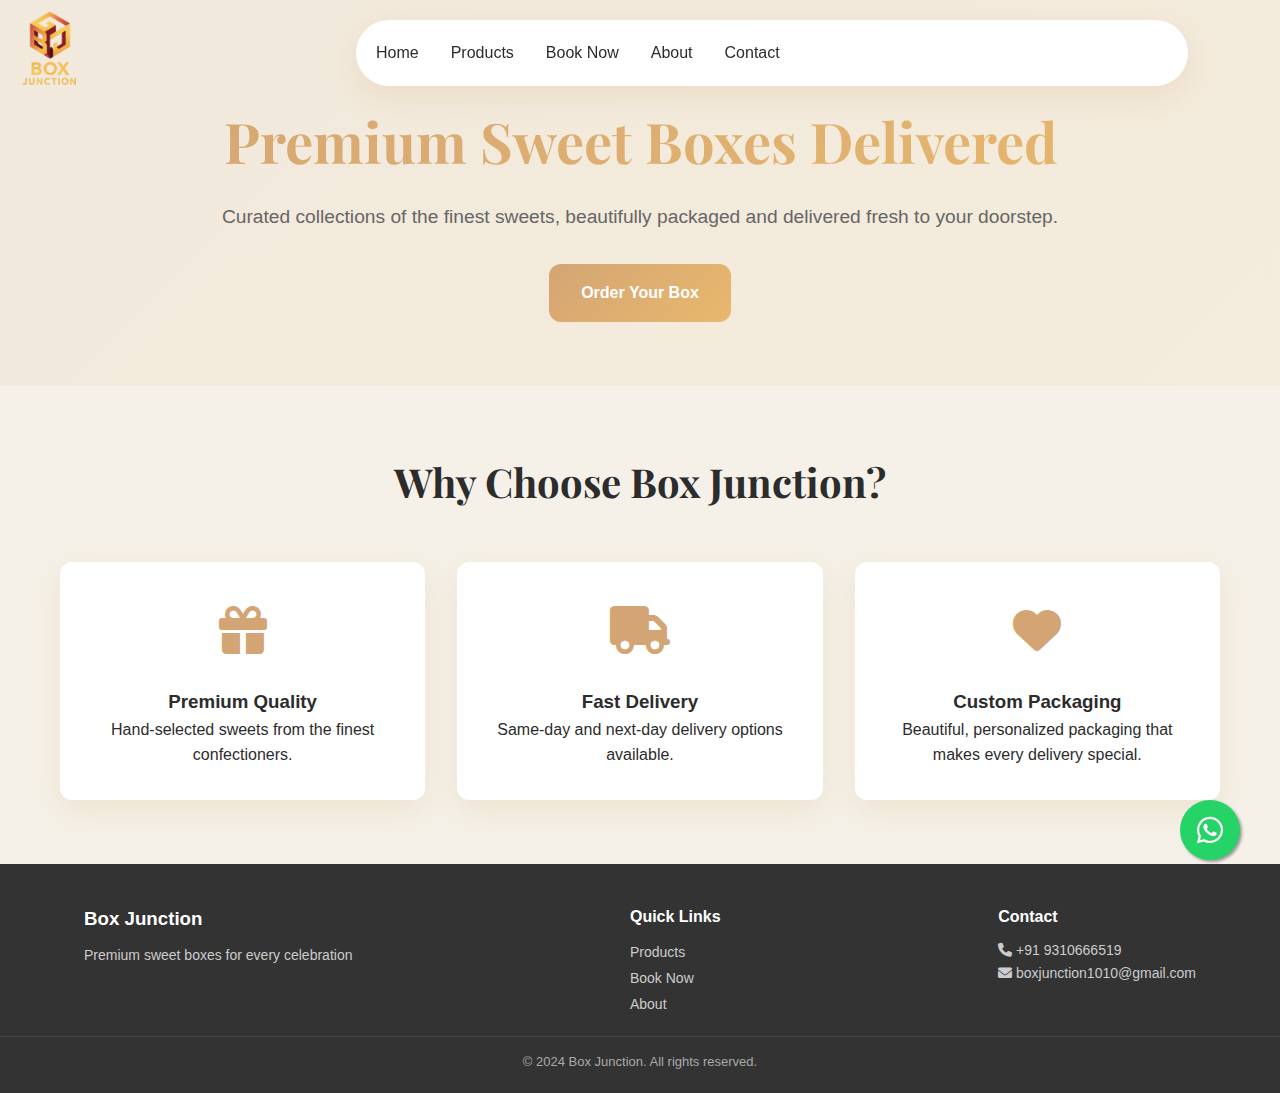
<file: index.html>
<!DOCTYPE html>
<html lang="en">
<head>
  <meta charset="UTF-8">
  <meta name="viewport" content="width=device-width, initial-scale=1.0">
  <title>Box Junction - Home</title>
  <link rel="stylesheet" href="style.css">
  <link href="https://cdnjs.cloudflare.com/ajax/libs/font-awesome/6.0.0/css/all.min.css" rel="stylesheet">
  <link href="https://fonts.googleapis.com/css2?family=Playfair+Display:wght@400;600;700&family=Inter:wght@300;400;500;600&display=swap" rel="stylesheet">
  
</head>
<body>
      <div class="logo">
        <img src="web img\boxlogo.png" alt="Box Junction Logo" >
      </div>
      
  <!-- Navbar -->
  <nav class="navbar">
    <div class="container nav-container">
      <ul class="nav-menu" id="navMenu">
        <li><a href="index.html" class="nav-link">Home</a></li>
        <li><a href="products.html" class="nav-link">Products</a></li>
        <li><a href="booking.html" class="nav-link">Book Now</a></li>
        <li><a href="about.html" class="nav-link">About</a></li>
        <li><a href="contact.html" class="nav-link">Contact</a></li>
      </ul>
      <!-- <button class="mobile-menu-toggle" id="mobileToggle"><i class="fas fa-bars"></i></button> -->

    </div>
  </nav>

  <!-- Hero -->
  <section class="hero">
    <div class="container">
      <h1>Premium Sweet Boxes Delivered</h1>
      <p>Curated collections of the finest sweets, beautifully packaged and delivered fresh to your doorstep.</p>
      <a href="booking.html" class="cta-button">Order Your Box</a>
    </div>
  </section>

  <!-- Services -->
  <section class="services">
    <div class="container">
      <h2 class="section-title">Why Choose Box Junction?</h2>
      <div class="services-grid">
        <div class="service-card">
          <div class="service-icon"><i class="fas fa-gift"></i></div>
          <h3>Premium Quality</h3>
          <p>Hand-selected sweets from the finest confectioners.</p>
        </div>
        <div class="service-card">
          <div class="service-icon"><i class="fas fa-truck"></i></div>
          <h3>Fast Delivery</h3>
          <p>Same-day and next-day delivery options available.</p>
        </div>
        <div class="service-card">
          <div class="service-icon"><i class="fas fa-heart"></i></div>
          <h3>Custom Packaging</h3>
          <p>Beautiful, personalized packaging that makes every delivery special.</p>
        </div>
      </div>
    </div>
  </section>

  <!-- Footer -->
  <footer class="footer">
    <div class="container footer-content">
      <div class="footer-section">
        <h3>Box Junction</h3>
        <p>Premium sweet boxes for every celebration</p>
      </div>
      <div class="footer-section">
        <h4>Quick Links</h4>
        <a href="products.html">Products</a><br>
        <a href="booking.html">Book Now</a><br>
        <a href="about.html">About</a>
      </div>
      <div class="footer-section">
        <h4>Contact</h4>
        <p><i class="fas fa-phone"></i> +91 9310666519</p>
        <p><i class="fas fa-envelope"></i> boxjunction1010@gmail.com</p>
      </div>
    </div>
    <div class="footer-bottom">© 2024 Box Junction. All rights reserved.</div>
  </footer>
  <!-- Floating WhatsApp Button -->
<a href="https://wa.me/919310666519" class="whatsapp-float" target="_blank">
  <i class="fab fa-whatsapp"></i>
</a>

</body>
</html>
</file>
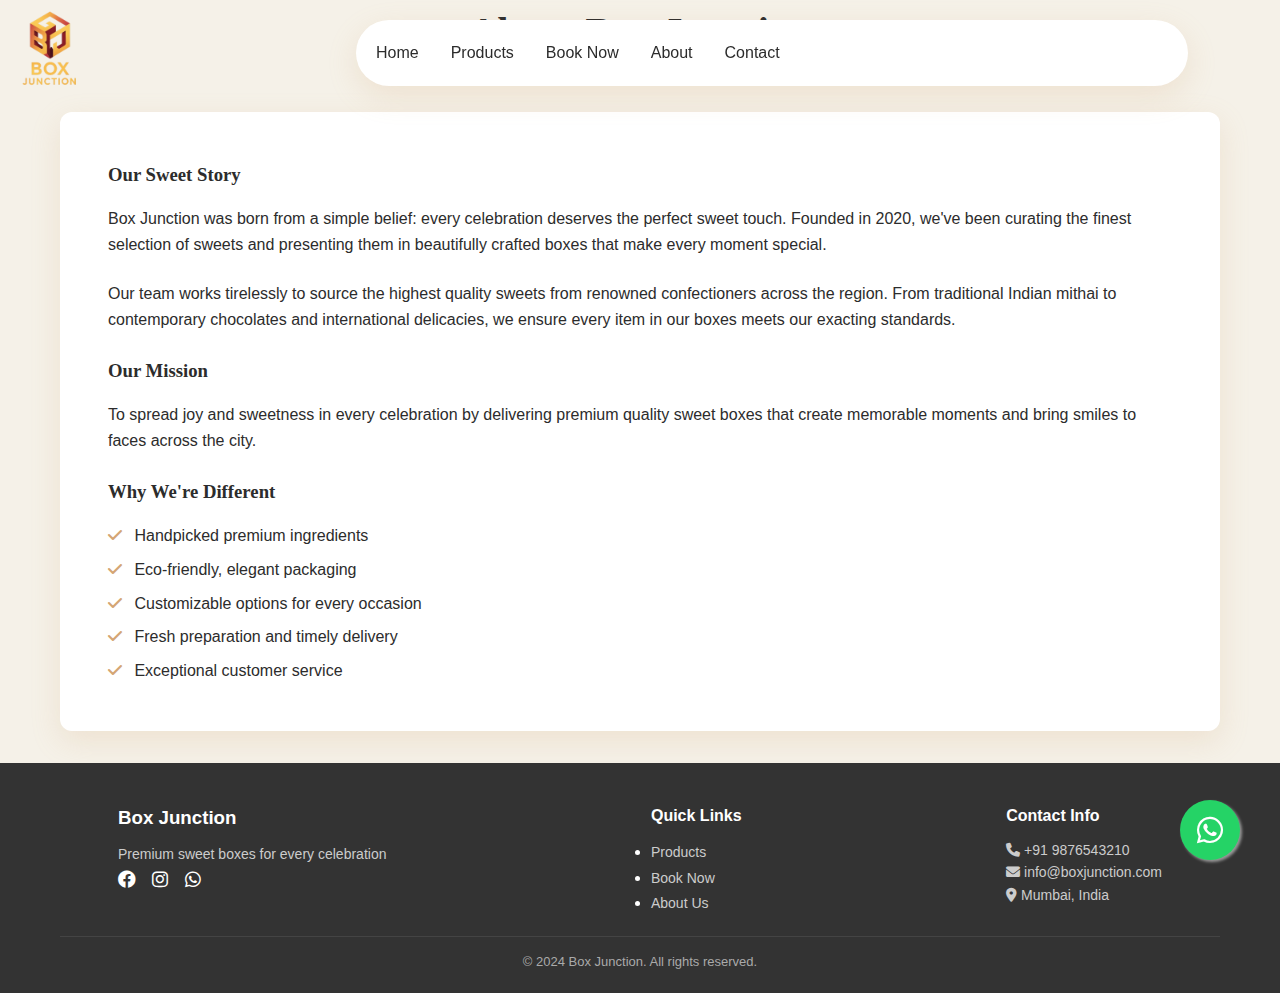
<file: about.html>
<!DOCTYPE html>
<html lang="en">
<head>
  <meta charset="UTF-8">
  <meta name="viewport" content="width=device-width, initial-scale=1.0">
  <title>Box Junction - About</title>
  <link rel="stylesheet" href="css.css">
  <link href="https://cdnjs.cloudflare.com/ajax/libs/font-awesome/6.0.0/css/all.min.css" rel="stylesheet">
</head>
<body>
  <!-- Navbar -->
    <div class="logo">
          <img src="web img\boxlogo.png" alt="Box Junction Logo" >
        </div>
  <nav class="navbar">
    <div class="container nav-container">
      <ul class="nav-menu">
        <li><a href="home.html" class="nav-link">Home</a></li>
        <li><a href="products.html" class="nav-link">Products</a></li>
        <li><a href="booking.html" class="nav-link">Book Now</a></li>
        <li><a href="about.html" class="nav-link">About</a></li>
        <li><a href="contact.html" class="nav-link">Contact</a></li>
      </ul>
    </div>
  </nav>

  <!-- About Page -->
    <div id="about" class="page">
        <div class="container">
            <h2 class="section-title">About Box Junction</h2>
            <div class="about-content">
                <h3 style="font-family: 'Playfair Display', serif; margin-bottom: 1rem;">Our Sweet Story</h3>
                <p style="margin-bottom: 1.5rem;">
                    Box Junction was born from a simple belief: every celebration deserves the perfect sweet touch. Founded in 2020, we've been curating the finest selection of sweets and presenting them in beautifully crafted boxes that make every moment special.
                </p>
                <p style="margin-bottom: 1.5rem;">
                    Our team works tirelessly to source the highest quality sweets from renowned confectioners across the region. From traditional Indian mithai to contemporary chocolates and international delicacies, we ensure every item in our boxes meets our exacting standards.
                </p>
                <h3 style="font-family: 'Playfair Display', serif; margin-bottom: 1rem;">Our Mission</h3>
                <p style="margin-bottom: 1.5rem;">
                    To spread joy and sweetness in every celebration by delivering premium quality sweet boxes that create memorable moments and bring smiles to faces across the city.
                </p>
                <h3 style="font-family: 'Playfair Display', serif; margin-bottom: 1rem;">Why We're Different</h3>
                <ul style="list-style: none; padding-left: 0;">
                    <li style="margin-bottom: 0.5rem;"><i class="fas fa-check" style="color: var(--primary-color); margin-right: 0.5rem;"></i> Handpicked premium ingredients</li>
                    <li style="margin-bottom: 0.5rem;"><i class="fas fa-check" style="color: var(--primary-color); margin-right: 0.5rem;"></i> Eco-friendly, elegant packaging</li>
                    <li style="margin-bottom: 0.5rem;"><i class="fas fa-check" style="color: var(--primary-color); margin-right: 0.5rem;"></i> Customizable options for every occasion</li>
                    <li style="margin-bottom: 0.5rem;"><i class="fas fa-check" style="color: var(--primary-color); margin-right: 0.5rem;"></i> Fresh preparation and timely delivery</li>
                    <li><i class="fas fa-check" style="color: var(--primary-color); margin-right: 0.5rem;"></i> Exceptional customer service</li>
                </ul>
            </div>
        </div>
    </div>

 <!-- Footer -->
  <footer class="footer">
    <div class="container">
      <div class="footer-content">
        <div class="footer-section">
          <h3>Box Junction</h3>
          <p>Premium sweet boxes for every celebration</p>
          <div class="social-links">
            <a href="#"><i class="fab fa-facebook"></i></a>
            <a href="#"><i class="fab fa-instagram"></i></a>
            <a href="#"><i class="fab fa-whatsapp"></i></a>
          </div>
        </div>
        <div class="footer-section">
          <h4>Quick Links</h4>
          <ul>
            <li><a href="products.html">Products</a></li>
            <li><a href="booking.html">Book Now</a></li>
            <li><a href="about.html">About Us</a></li>
          </ul>
        </div>
        <div class="footer-section">
          <h4>Contact Info</h4>
          <p><i class="fas fa-phone"></i> +91 9876543210</p>
          <p><i class="fas fa-envelope"></i> info@boxjunction.com</p>
          <p><i class="fas fa-map-marker-alt"></i> Mumbai, India</p>
        </div>
      </div>
      <div class="footer-bottom">
        <p>© 2024 Box Junction. All rights reserved.</p>
      </div>
    </div>
  </footer>
<!-- Floating WhatsApp Button -->
<a href="https://wa.me/919717382543" class="whatsapp-float" target="_blank">
  <i class="fab fa-whatsapp"></i>
</a>

</body>
</html>
</file>
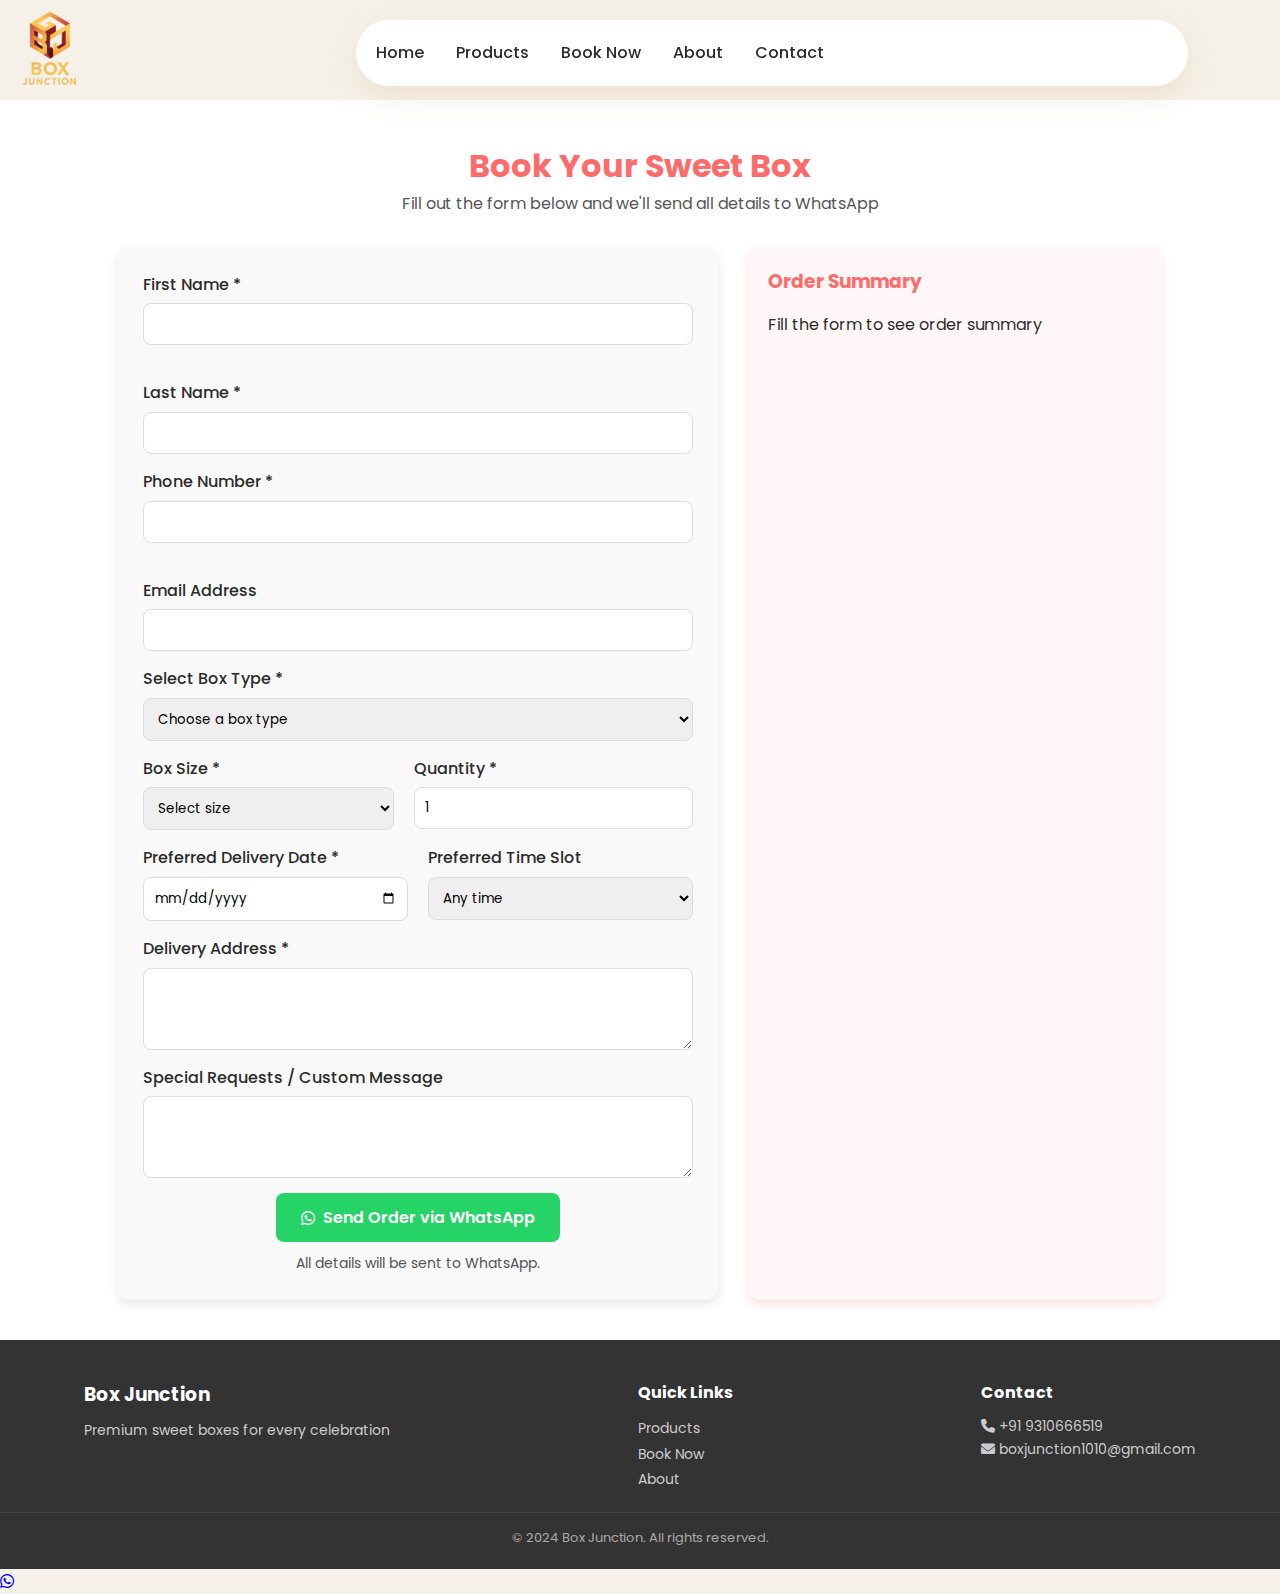
<file: booking.html>
<!DOCTYPE html>
<html lang="en">
<head>
  <meta charset="UTF-8">
  <meta name="viewport" content="width=device-width, initial-scale=1.0">
  <title>Box Junction - Sweet Boxes</title>
  <link href="https://cdnjs.cloudflare.com/ajax/libs/font-awesome/6.0.0/css/all.min.css" rel="stylesheet">
  <link href="https://fonts.googleapis.com/css2?family=Poppins:wght@300;400;500;600;700&display=swap" rel="stylesheet">

  <style>
    * {
            margin: 0;
            padding: 0;
            box-sizing: border-box;
            font-family: 'Poppins', sans-serif;
        }

        :root {
            --primary-color: #D4A574;
            --secondary-color: #F5F1E8;
            --accent-color: #E8B86D;
            --text-dark: #2C2C2C;
            --text-light: #666;
            --white: #FFFFFF;
            --gradient: linear-gradient(135deg, #D4A574 0%, #E8B86D 100%);
            --shadow: 0 10px 30px rgba(212, 165, 116, 0.2);
            --border-radius: 12px;
        }

body {
    background: #fdfdfd;
    color: var(--text-dark);
    font-family: 'Inter', sans-serif;
    line-height: 1.6;
    background-color: var(--secondary-color);
}

.container {
    max-width: 1200px;
    margin: 0 auto;
    padding: 0 20px;
}

    /* * { margin: 0; padding: 0; box-sizing: border-box; font-family: 'Poppins', sans-serif; }
    body { background: #fdfdfd; color: #333; } */

    /* Booking Section */
    .booking-section { padding: 40px 0; background: #fff;margin-top: 100px; }
    .booking-header { text-align: center; margin-bottom: 30px; }
    .booking-header h1 { font-size: 32px; color: #ff6b6b; }
    .booking-header p { color: #555; }

    .booking-container { display: flex; gap: 30px; flex-wrap: wrap; width: 90%; margin: auto; }
    /* .booking-form { flex: 2; background: #f9f9f9; padding: 25px; border-radius: 12px; box-shadow: 0 4px 12px rgba(0,0,0,0.1); } */
    .booking-form {
    background: #f9f9f9;
    padding: 25px;
    border-radius: 12px;
    box-shadow: 0 4px 12px rgba(0,0,0,0.1);
    max-width: 600px;
    margin: auto;
}

    .form-row { display: flex; gap: 20px; flex-wrap: wrap; }
    .form-group { flex: 1; display: flex; flex-direction: column; margin-bottom: 15px; }
    label { font-weight: 500; margin-bottom: 6px; }
    input, select, textarea {
      padding: 10px; border: 1px solid #ddd; border-radius: 8px;
      transition: 0.3s;
    }
    input:focus, select:focus, textarea:focus {
      border-color: #ff6b6b; outline: none; box-shadow: 0 0 6px rgba(255,107,107,0.4);
    }

    /* Submit */
    .form-submit { text-align: center; }
    .btn {
      background: #25d366; border: none; padding: 12px 25px; color: #fff;
      font-size: 16px; font-weight: 600; border-radius: 8px; cursor: pointer;
      transition: 0.3s; display: inline-flex; align-items: center; gap: 8px;
    }
    .btn:hover { background: #1da955; transform: translateY(-2px); }
    .form-note { font-size: 14px; margin-top: 10px; color: #555; }

    /* Order Summary */
    .order-summary {
      flex: 1; background: #fff7f7; padding: 20px;
      border-radius: 12px; box-shadow: 0 4px 10px rgba(255,107,107,0.2);
      min-width: 280px;
    }
    .order-summary h3 { margin-bottom: 15px; color: #ff6b6b; }

    /* Responsive */
    @media(max-width: 768px) {
      .booking-container { flex-direction: column; }
    }


    
/* Navbar */
.navbar {
    background: var(--white);
    box-shadow: var(--shadow);
    position: fixed;
    top: 0;
    width: 65%;
    z-index: 1000;
    transition: all 0.3s ease;
    margin: 20px 10px 10px 356px;
    border-radius: 50px;
}
.nav-container {
    display: flex;
    justify-content: space-between;
    align-items: center;
    padding: 20px;
    
}
/* Logo */
.logo {
    display: flex;
    align-items: center;
    gap: 0.5rem;
}

.logo img {
        top: 0;
    height: 100px;   /* Logo size */
    width: auto;
    object-fit: contain;
    margin-right:20px;
    padding-right: 40px;
     position: fixed;

}
.nav-menu {
    display: flex;
    list-style: none;
    gap: 2rem;
}
.nav-link {
    text-decoration: none;
    color: var(--text-dark);
    font-weight: 500;
    transition: color 0.3s ease;
    position: relative;
}
.nav-link:hover { color: var(--primary-color); }
.mobile-menu-toggle { display: none; }


/* Hero */
.hero {
    background: linear-gradient(135deg, rgba(212, 165, 116, 0.1), rgba(232, 184, 109, 0.1));
    padding: 6rem 0 4rem;
    text-align: center;
}
.hero h1 {
    font-family: 'Playfair Display', serif;
    font-size: 3.5rem;
    font-weight: 700;
    margin-bottom: 1rem;
    background: var(--gradient);
    background-clip: text;
    -webkit-background-clip: text;
    background-clip: text;
    -webkit-text-fill-color: transparent;
}
.hero p { font-size: 1.2rem; color: var(--text-light); margin-bottom: 2rem; }
.cta-button {
    display: inline-block;
    background: var(--gradient);
    color: var(--white);
    padding: 1rem 2rem;
    border-radius: var(--border-radius);
    font-weight: 600;
    border: none;
    cursor: pointer;
    font-size: 1rem;
    transition: transform 0.3s ease, box-shadow 0.3s ease;
}
.cta-button:hover { transform: translateY(-2px); box-shadow: var(--shadow); }



/* Footer */
    .footer { background: #333; color: #fff; padding: 40px 0 20px; }
    .footer-content { display: flex; justify-content: space-between; flex-wrap: wrap; width: 90%; margin: auto; gap: 20px; }
    .footer-section h3, .footer-section h4 { margin-bottom: 10px; }
    .footer-section p, .footer-section a { color: #ccc; font-size: 14px; text-decoration: none; }
    .footer-section a:hover { color: #fff; }
    .social-links a { color: #fff; margin-right: 12px; font-size: 18px; transition: 0.3s; }
    .social-links a:hover { color: #ff6b6b; }
    .footer-bottom { text-align: center; margin-top: 20px; border-top: 1px solid #444; padding-top: 15px; font-size: 13px; color: #aaa; }

    /* Responsive */
    @media(max-width: 768px) {
      .nav-menu { display: none; flex-direction: column; background: #ff6b6b; position: absolute; top: 60px; right: 20px; padding: 20px; border-radius: 8px; }
      .nav-menu.active { display: flex; }
      .hamburger { display: flex; }
      .booking-container { flex-direction: column; }
    }


  </style>
</head>
<body>
<!-- Navbar -->
 <div class="logo">
        <img src="web img\boxlogo.png" alt="Box Junction Logo" >
      </div>
      
  <nav class="navbar">
    <div class="container nav-container">
      
      <ul class="nav-menu">
        <li><a href="home.html" class="nav-link">Home</a></li>
        <li><a href="products.html" class="nav-link">Products</a></li>
        <li><a href="booking.html" class="nav-link">Book Now</a></li>
        <li><a href="about.html" class="nav-link">About</a></li>
        <li><a href="contact.html" class="nav-link">Contact</a></li>
      </ul>
    </div>
  </nav>

  <!-- Booking Page -->
  <div id="booking" class="page active">
    <section class="booking-section">
      <div class="container">
        <div class="booking-header">
          <h1>Book Your Sweet Box</h1>
          <p>Fill out the form below and we'll send all details to WhatsApp</p>
        </div>

        <div class="booking-container">
          <!-- Booking Form -->
          <form class="booking-form" id="bookingForm">
            <div class="form-row">
              <div class="form-group">
                <label for="firstName">First Name *</label>
                <input type="text" id="firstName" name="firstName" required>
              </div>
              <div class="form-group">
                <label for="lastName">Last Name *</label>
                <input type="text" id="lastName" name="lastName" required>
              </div>
            </div>

            <div class="form-row">
              <div class="form-group">
                <label for="phone">Phone Number *</label>
                <input type="tel" id="phone" name="phone" required>
              </div>
              <div class="form-group">
                <label for="email">Email Address</label>
                <input type="email" id="email" name="email">
              </div>
            </div>

            <div class="form-group">
              <label for="boxType">Select Box Type *</label>
              <select id="boxType" name="boxType" required>
                <option value="">Choose a box type</option>
                <option value="birthday">Birthday Special Box</option>
                <option value="wedding">Wedding Celebration Box</option>
                <option value="festival">Festival Delights Box</option>
                <option value="romance">Love & Romance Box</option>
                <option value="achievement">Achievement Box</option>
                <option value="babyshower">Baby Shower Box</option>
                <option value="custom">Custom Box</option>
              </select>
            </div>

            <div class="form-row">
              <div class="form-group">
                <label for="boxSize">Box Size *</label>
                <select id="boxSize" name="boxSize" required>
                  <option value="">Select size</option>
                  <option value="small">Small (₹549-₹699)</option>
                  <option value="medium">Medium (₹799-₹999)</option>
                  <option value="large">Large (₹1199-₹1599)</option>
                  <option value="premium">Premium (₹1799-₹2499)</option>
                </select>
              </div>
              <div class="form-group">
                <label for="quantity">Quantity *</label>
                <input type="number" id="quantity" name="quantity" min="1" value="1" required>
              </div>
            </div>

            <div class="form-row">
              <div class="form-group">
                <label for="deliveryDate">Preferred Delivery Date *</label>
                <input type="date" id="deliveryDate" name="deliveryDate" required>
              </div>
              <div class="form-group">
                <label for="deliveryTime">Preferred Time Slot</label>
                <select id="deliveryTime" name="deliveryTime">
                  <option value="">Any time</option>
                  <option value="morning">Morning (9 AM - 12 PM)</option>
                  <option value="afternoon">Afternoon (12 PM - 4 PM)</option>
                  <option value="evening">Evening (4 PM - 8 PM)</option>
                </select>
              </div>
            </div>

            <div class="form-group">
              <label for="address">Delivery Address *</label>
              <textarea id="address" name="address" rows="3" required></textarea>
            </div>

            <div class="form-group">
              <label for="specialRequests">Special Requests / Custom Message</label>
              <textarea id="specialRequests" name="specialRequests" rows="3"></textarea>
            </div>

            <div class="form-submit">
              <button type="submit" class="btn">
                <i class="fab fa-whatsapp"></i> Send Order via WhatsApp
              </button>
              <p class="form-note">All details will be sent to WhatsApp.</p>
            </div>
          </form>

          <!-- Order Summary -->
          <div class="order-summary">
            <h3>Order Summary</h3>
            <div id="summaryContent">
              <p>Fill the form to see order summary</p>
            </div>
          </div>
        </div>
      </div>
    </section>
  </div>
<!-- Footer -->
  <footer class="footer">
    <div class="container footer-content">
      <div class="footer-section">
        <h3>Box Junction</h3>
        <p>Premium sweet boxes for every celebration</p>
      </div>
      <div class="footer-section">
        <h4>Quick Links</h4>
        <a href="products.html">Products</a><br>
        <a href="booking.html">Book Now</a><br>
        <a href="about.html">About</a>
      </div>
      <div class="footer-section">
        <h4>Contact</h4>
        <p><i class="fas fa-phone"></i> +91 9310666519</p>
        <p><i class="fas fa-envelope"></i> boxjunction1010@gmail.com</p>
      </div>
    </div>
    <div class="footer-bottom">© 2024 Box Junction. All rights reserved.</div>
  </footer>
  <!-- Floating WhatsApp Button -->
<a href="https://wa.me/919310666519" class="whatsapp-float" target="_blank">
  <i class="fab fa-whatsapp"></i>
</a>

  <!-- Script -->
  <script>
    const form = document.getElementById("bookingForm");
    const summary = document.getElementById("summaryContent");

    // Price ranges for each size
    const sizePriceRanges = {
      small: [549, 699],
      medium: [799, 999],
      large: [1199, 1599],
      premium: [1799, 2499]
    };

    // Lock unit price
    let lockedUnitPrice = 0;

    function getRandomPrice(min, max) {
      return Math.floor(Math.random() * (max - min + 1)) + min;
    }

    // When box size changes, lock random price
    form.boxSize.addEventListener("change", () => {
      const selectedSize = form.boxSize.value;
      if (selectedSize && sizePriceRanges[selectedSize]) {
        lockedUnitPrice = getRandomPrice(sizePriceRanges[selectedSize][0], sizePriceRanges[selectedSize][1]);
      } else {
        lockedUnitPrice = 0;
      }
      updateSummary();
    });

    // Update summary on input
    form.addEventListener("input", () => {
      updateSummary();
    });

    function updateSummary() {
      const firstName = form.firstName.value;
      const lastName = form.lastName.value;
      const phone = form.phone.value;
      const boxType = form.boxType.value;
      const boxSize = form.boxSize.value;
      const quantity = parseInt(form.quantity.value) || 0;
      const deliveryDate = form.deliveryDate.value;
      const deliveryTime = form.deliveryTime.value;
      const address = form.address.value;

      let total = 0;
      if (lockedUnitPrice > 0 && quantity > 0) {
        total = lockedUnitPrice * quantity;
      }

      summary.innerHTML = `
        <p><strong>Name:</strong> ${firstName} ${lastName}</p>
        <p><strong>Phone:</strong> ${phone || "-"}</p>
        <p><strong>Box:</strong> ${boxType || "-"} (${boxSize || "-"})</p>
        <p><strong>Quantity:</strong> ${quantity || "-"}</p>
        <p><strong>Delivery Date:</strong> ${deliveryDate || "-"}</p>
        <p><strong>Time Slot:</strong> ${deliveryTime || "-"}</p>
        <p><strong>Address:</strong> ${address || "-"}</p>
        <hr>
        <p><strong>Unit Price:</strong> ₹${lockedUnitPrice || 0}</p>
        <p><strong>Total Price:</strong> ₹${total || 0}</p>
      `;
    }

    // WhatsApp Message Builder
    function formatWhatsAppMessage(orderDetails) {
      const boxTypeNames = {
        birthday: 'Birthday Special Box',
        wedding: 'Wedding Celebration Box',
        festival: 'Festival Delights Box',
        romance: 'Love & Romance Box',
        achievement: 'Achievement Box',
        babyshower: 'Baby Shower Box',
        custom: 'Custom Box'
      };

      const sizeNames = {
        small: 'Small (₹549-₹699)',
        medium: 'Medium (₹799-₹999)',
        large: 'Large (₹1199-₹1599)',
        premium: 'Premium (₹1799-₹2499)'
      };

      const timeSlots = {
        morning: 'Morning (9 AM - 12 PM)',
        afternoon: 'Afternoon (12 PM - 4 PM)',
        evening: 'Evening (4 PM - 8 PM)'
      };

      const quantity = parseInt(orderDetails.quantity) || 0;
      let total = 0;
      if (lockedUnitPrice > 0 && quantity > 0) {
        total = lockedUnitPrice * quantity;
      }

      return `
🍬 *NEW ORDER - BOX JUNCTION* 🍬

👤 *Customer Details:*
Name: ${orderDetails.firstName || ""} ${orderDetails.lastName || ""}
Phone: ${orderDetails.phone || ""}
${orderDetails.email ? `Email: ${orderDetails.email}` : ""}

📦 *Order Details:*
Box Type: ${boxTypeNames[orderDetails.boxType] || orderDetails.boxType || ""}
Size: ${sizeNames[orderDetails.boxSize] || orderDetails.boxSize || ""}
Quantity: ${orderDetails.quantity || ""}
Delivery Date: ${orderDetails.deliveryDate || ""}
Time Slot: ${timeSlots[orderDetails.deliveryTime] || orderDetails.deliveryTime || ""}
Address: ${orderDetails.address || ""}
${orderDetails.specialRequests ? `Special Requests: ${orderDetails.specialRequests}` : ""}

💰 *Unit Price:* ₹${lockedUnitPrice || 0}
💰 *Total Price:* ₹${total || 0}
      `.trim();
    }

    // Submit form → WhatsApp
    form.addEventListener("submit", (e) => {
      e.preventDefault();
      const formData = new FormData(form);
      const orderDetails = Object.fromEntries(formData.entries());

      const message = formatWhatsAppMessage(orderDetails);
      const WHATSAPP_NUMBER = "919717382543"; // Change to your number
      const whatsappURL = `https://wa.me/${WHATSAPP_NUMBER}?text=${encodeURIComponent(message)}`;

      window.open(whatsappURL, "_blank");
      form.reset();
      lockedUnitPrice = 0;
      summary.innerHTML = "<p>Fill the form to see order summary</p>";
    });
  </script>
</body>
</html>
</file>
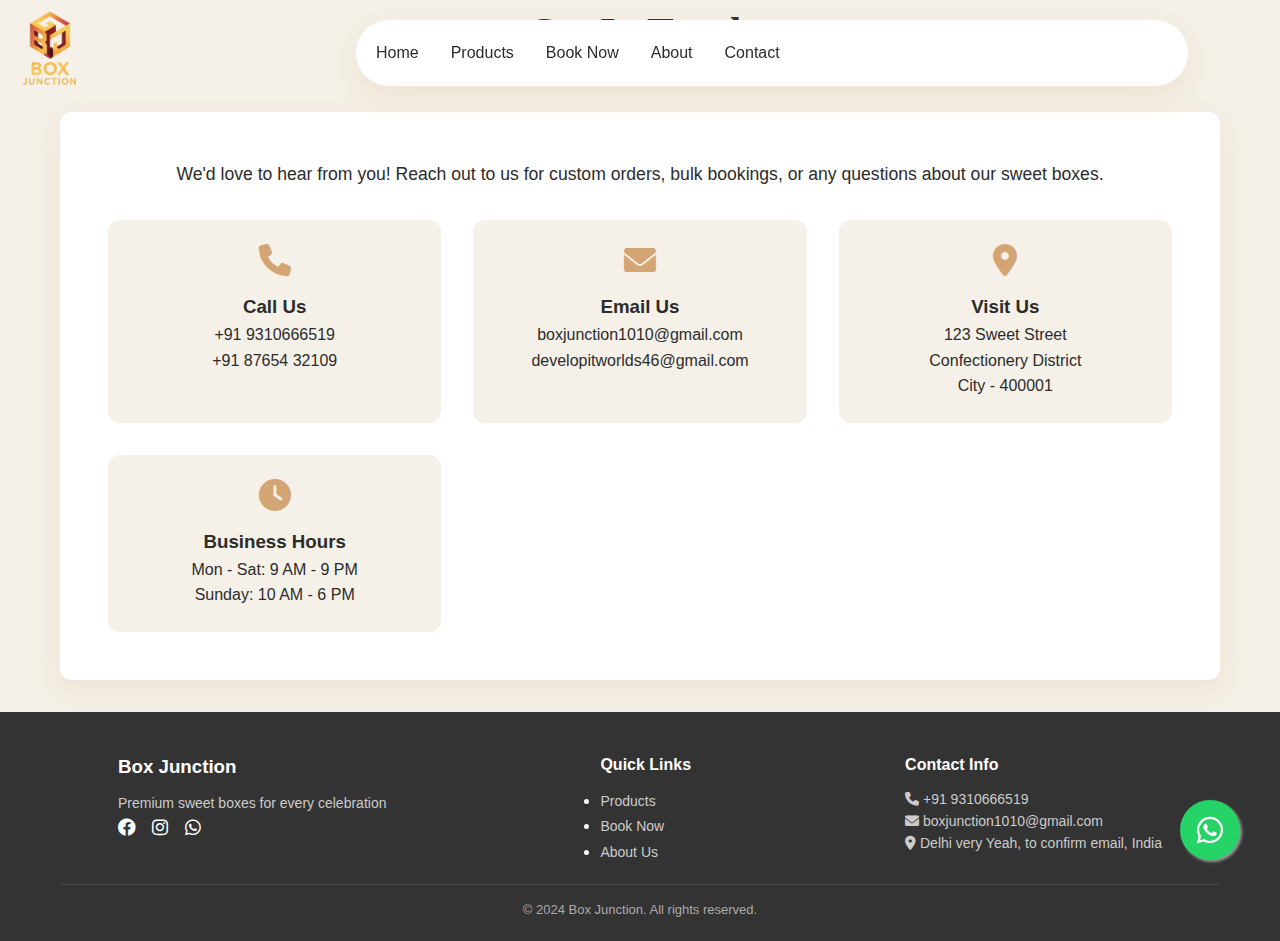
<file: contact.html>
<!DOCTYPE html>
<html lang="en">
<head>
  <meta charset="UTF-8">
  <meta name="viewport" content="width=device-width, initial-scale=1.0">
  <title>Box Junction - Contact</title>
  <link rel="stylesheet" href="css.css">
  <link href="https://cdnjs.cloudflare.com/ajax/libs/font-awesome/6.0.0/css/all.min.css" rel="stylesheet">
</head>
<body>
  <!-- Navbar -->
   <div class="logo">
        <img src="web img\boxlogo.png" alt="Box Junction Logo" >
      </div>
      
  <nav class="navbar">
    <div class="container nav-container">
     
      <ul class="nav-menu">
        <li><a href="home.html" class="nav-link">Home</a></li>
        <li><a href="products.html" class="nav-link">Products</a></li>
        <li><a href="booking.html" class="nav-link">Book Now</a></li>
        <li><a href="about.html" class="nav-link">About</a></li>
        <li><a href="contact.html" class="nav-link">Contact</a></li>
      </ul>
    </div>
  </nav>

      <!-- Contact Page -->
    <div id="contact" class="page">
        <div class="container">
            <h2 class="section-title">Get In Touch</h2>
            <div class="contact-content">
                <p style="text-align: center; font-size: 1.1rem; margin-bottom: 2rem;">
                    We'd love to hear from you! Reach out to us for custom orders, bulk bookings, or any questions about our sweet boxes.
                </p>
                <div class="contact-info">
                    <div class="contact-item">
                        <i class="fas fa-phone"></i>
                        <h3>Call Us</h3>
                        <p>+91 9310666519</p>
                        <p>+91 87654 32109</p>
                    </div>
                    <div class="contact-item">
                        <i class="fas fa-envelope"></i>
                        <h3>Email Us</h3>
                        <p>boxjunction1010@gmail.com</p>
                        <p>developitworlds46@gmail.com</p>
                    </div>
                    <div class="contact-item">
                        <i class="fas fa-map-marker-alt"></i>
                        <h3>Visit Us</h3>
                        <p>123 Sweet Street</p>
                        <p>Confectionery District</p>
                        <p>City - 400001</p>
                    </div>
                    <div class="contact-item">
                        <i class="fas fa-clock"></i>
                        <h3>Business Hours</h3>
                        <p>Mon - Sat: 9 AM - 9 PM</p>
                        <p>Sunday: 10 AM - 6 PM</p>
                    </div>
                </div>
            </div>
        </div>
    </div>

 <!-- Footer -->
  <footer class="footer">
    <div class="container">
      <div class="footer-content">
        <div class="footer-section">
          <h3>Box Junction</h3>
          <p>Premium sweet boxes for every celebration</p>
          <div class="social-links">
            <a href="#"><i class="fab fa-facebook"></i></a>
            <a href="#"><i class="fab fa-instagram"></i></a>
            <a href="#"><i class="fab fa-whatsapp"></i></a>
          </div>
        </div>
        <div class="footer-section">
          <h4>Quick Links</h4>
          <ul>
            <li><a href="products.html">Products</a></li>
            <li><a href="booking.html">Book Now</a></li>
            <li><a href="about.html">About Us</a></li>
          </ul>
        </div>
        <div class="footer-section">
          <h4>Contact Info</h4>
          <p><i class="fas fa-phone"></i> +91 9310666519</p>
          <p><i class="fas fa-envelope"></i> boxjunction1010@gmail.com</p>
          <p><i class="fas fa-map-marker-alt"></i> Delhi very Yeah, to confirm email, India</p>
        </div>
      </div>
      <div class="footer-bottom">
        <p>© 2024 Box Junction. All rights reserved.</p>
      </div>
    </div>
  </footer>
  <!-- Floating WhatsApp Button -->
<a href="https://wa.me/919310666519" class="whatsapp-float" target="_blank">
  <i class="fab fa-whatsapp"></i>  
</a>
</body>
</html>
</file>
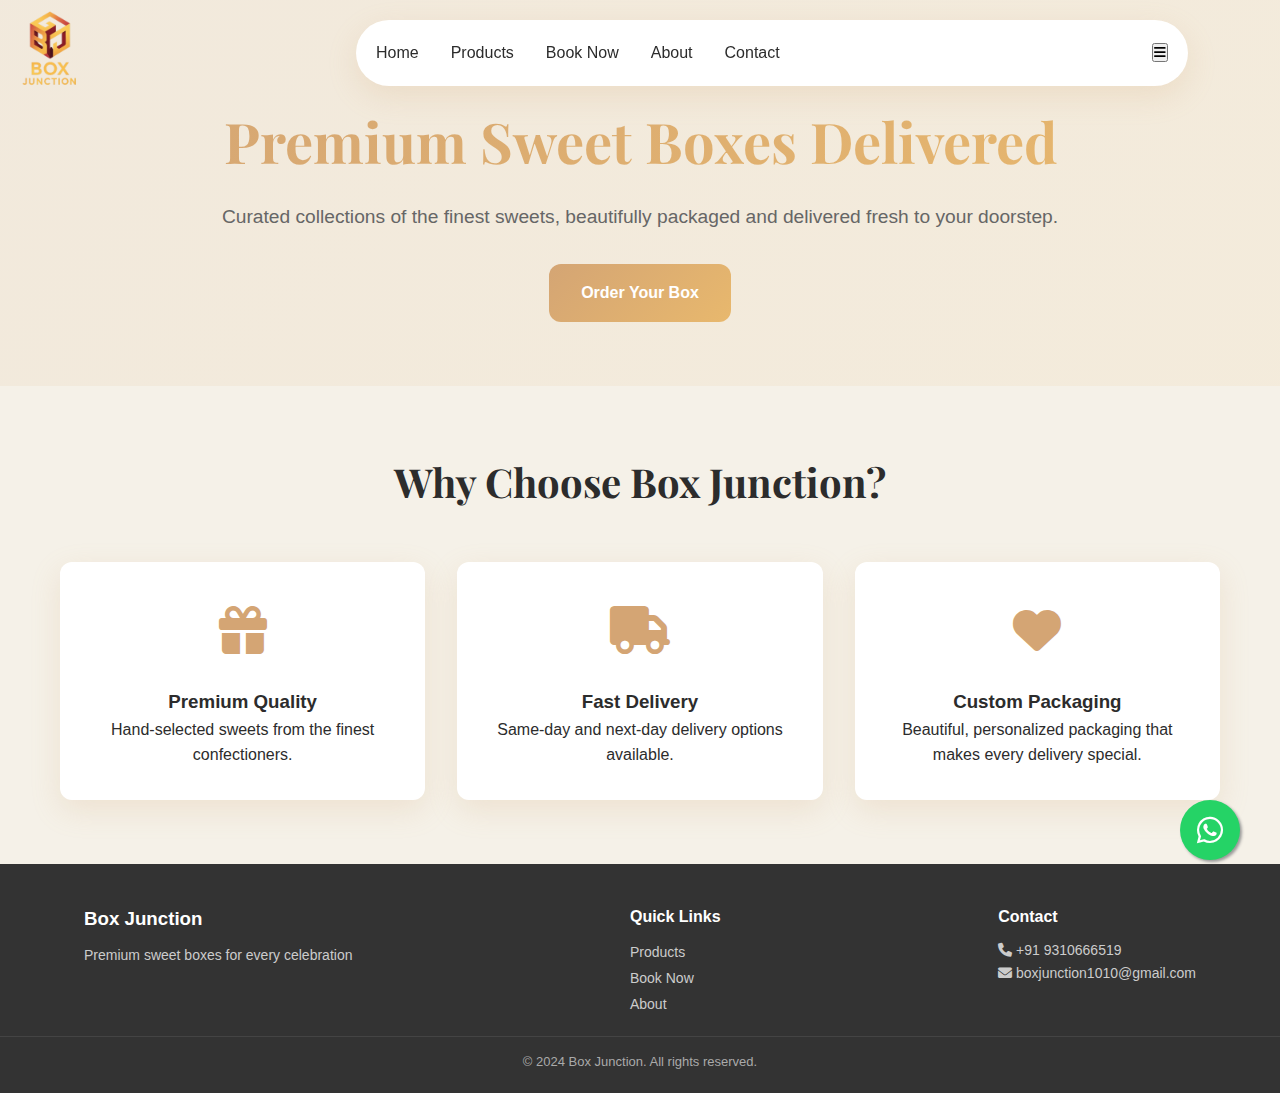
<file: home.html>
<!DOCTYPE html>
<html lang="en">
<head>
  <meta charset="UTF-8">
  <meta name="viewport" content="width=device-width, initial-scale=1.0">
  <title>Box Junction - Home</title>
  <link rel="stylesheet" href="css.css">
  <link href="https://cdnjs.cloudflare.com/ajax/libs/font-awesome/6.0.0/css/all.min.css" rel="stylesheet">
  <link href="https://fonts.googleapis.com/css2?family=Playfair+Display:wght@400;600;700&family=Inter:wght@300;400;500;600&display=swap" rel="stylesheet">
  
</head>
<body>
      <div class="logo">
        <img src="web img\boxlogo.png" alt="Box Junction Logo" >
      </div>
      
  <!-- Navbar -->
  <nav class="navbar">
    <div class="container nav-container">
      <ul class="nav-menu" id="navMenu">
        <li><a href="home.html" class="nav-link">Home</a></li>
        <li><a href="products.html" class="nav-link">Products</a></li>
        <li><a href="booking.html" class="nav-link">Book Now</a></li>
        <li><a href="about.html" class="nav-link">About</a></li>
        <li><a href="contact.html" class="nav-link">Contact</a></li>
      </ul>
      <button class="mobile-menu-toggle" id="mobileToggle"><i class="fas fa-bars"></i></button>

    </div>
  </nav>

  <!-- Hero -->
  <section class="hero">
    <div class="container">
      <h1>Premium Sweet Boxes Delivered</h1>
      <p>Curated collections of the finest sweets, beautifully packaged and delivered fresh to your doorstep.</p>
      <a href="booking.html" class="cta-button">Order Your Box</a>
    </div>
  </section>

  <!-- Services -->
  <section class="services">
    <div class="container">
      <h2 class="section-title">Why Choose Box Junction?</h2>
      <div class="services-grid">
        <div class="service-card">
          <div class="service-icon"><i class="fas fa-gift"></i></div>
          <h3>Premium Quality</h3>
          <p>Hand-selected sweets from the finest confectioners.</p>
        </div>
        <div class="service-card">
          <div class="service-icon"><i class="fas fa-truck"></i></div>
          <h3>Fast Delivery</h3>
          <p>Same-day and next-day delivery options available.</p>
        </div>
        <div class="service-card">
          <div class="service-icon"><i class="fas fa-heart"></i></div>
          <h3>Custom Packaging</h3>
          <p>Beautiful, personalized packaging that makes every delivery special.</p>
        </div>
      </div>
    </div>
  </section>

  <!-- Footer -->
  <footer class="footer">
    <div class="container footer-content">
      <div class="footer-section">
        <h3>Box Junction</h3>
        <p>Premium sweet boxes for every celebration</p>
      </div>
      <div class="footer-section">
        <h4>Quick Links</h4>
        <a href="products.html">Products</a><br>
        <a href="booking.html">Book Now</a><br>
        <a href="about.html">About</a>
      </div>
      <div class="footer-section">
        <h4>Contact</h4>
        <p><i class="fas fa-phone"></i> +91 9310666519</p>
        <p><i class="fas fa-envelope"></i> boxjunction1010@gmail.com</p>
      </div>
    </div>
    <div class="footer-bottom">© 2024 Box Junction. All rights reserved.</div>
  </footer>
  <!-- Floating WhatsApp Button -->
<a href="https://wa.me/919310666519" class="whatsapp-float" target="_blank">
  <i class="fab fa-whatsapp"></i>
</a>

</body>
</html>
</file>
<file: style.css>
* {
    margin: 0;
    padding: 0;
    box-sizing: border-box;
    font-family: 'Poppins', sans-serif;
}

:root {
    --primary-color: #D4A574;
    --secondary-color: #F5F1E8;
    --accent-color: #E8B86D;
    --text-dark: #2C2C2C;
    --text-light: #666;
    --white: #FFFFFF;
    --gradient: linear-gradient(135deg, #D4A574 0%, #E8B86D 100%);
    --shadow: 0 10px 30px rgba(212, 165, 116, 0.2);
    --border-radius: 12px;
}

body {
    background: #fdfdfd;
    color: var(--text-dark);
    font-family: 'Inter', sans-serif;
    line-height: 1.6;
    background-color: var(--secondary-color);
}

.container {
    max-width: 1200px;
    margin: 0 auto;
    padding: 0 20px;
}

/* Navbar */
.navbar {
    background: var(--white);
    box-shadow: var(--shadow);
    position: fixed;
    top: 0;
    width: 65%;
    z-index: 1000;
    transition: all 0.3s ease;
    margin: 20px 10px 10px 356px;
    border-radius: 50px;
}
.nav-container {
    display: flex;
    justify-content: space-between;
    align-items: center;
    padding: 20px;
    
}
/* .logo {
    font-family: 'Playfair Display', serif;
    font-size: 2rem;
    font-weight: 700;
    background: var(--gradient);
    -webkit-background-clip: text;
    background-clip: text;
    -webkit-text-fill-color: transparent;
} */


/* Logo */
.logo {
    display: flex;
    align-items: center;
    gap: 0.5rem;
}

.logo img {
        top: 0;
    height: 100px;   /* Logo size */
    width: auto;
    object-fit: contain;
    margin-right:20px;
    padding-right: 40px;
     position: fixed;

}
.nav-menu {
    display: flex;
    list-style: none;
    gap: 2rem;
}
.nav-link {
    text-decoration: none;
    color: var(--text-dark);
    font-weight: 500;
    transition: color 0.3s ease;
    position: relative;
}
.nav-link:hover { color: var(--primary-color); }


.nav-link.active::after { content: ''; position: absolute; bottom: -5px; left: 0; width: 100%; height: 2px; background: var(--gradient); }


/* Responsive Navbar for all phones */
@media (max-width: 768px) {
    .mobile-menu-toggle {
        display: block;
        font-size: 2rem;
        color: var(--primary-color);
        cursor: pointer;
        margin-right: 20px;
    }
    .nav-menu.active {
        display: flex;
        position: absolute;
        top: 100%;
        left: 0;
        right: 20px;
        width: 75%;
        background: var(--white);
        flex-direction: column;
        padding: 1rem;
        box-shadow: var(--shadow);
        z-index: 999;

    }
    .nav-menu.active {
        display: flex;
    }
    .booking-container {
        flex-direction: column;
    }
}




/* Hero */
.hero {
    background: linear-gradient(135deg, rgba(212, 165, 116, 0.1), rgba(232, 184, 109, 0.1));
    padding: 6rem 0 4rem;
    text-align: center;
}
.hero h1 {
    font-family: 'Playfair Display', serif;
    font-size: 3.5rem;
    font-weight: 700;
    margin-bottom: 1rem;
    background: var(--gradient);
    -webkit-background-clip: text;
    -webkit-text-fill-color: transparent;
}
.hero p { font-size: 1.2rem; color: var(--text-light); margin-bottom: 2rem; }
.cta-button {
    display: inline-block;
    background: var(--gradient);
    color: var(--white);
    padding: 1rem 2rem;
    border-radius: var(--border-radius);
    font-weight: 600;
    border: none;
    cursor: pointer;
    font-size: 1rem;
    transition: transform 0.3s ease, box-shadow 0.3s ease;
    text-decoration: none;
}
.cta-button:hover { transform: translateY(-2px); box-shadow: var(--shadow); }

/* Services */
.services { padding: 4rem 0; }
.section-title {
    font-family: 'Playfair Display', serif;
    font-size: 2.5rem;
    text-align: center;
    margin-bottom: 3rem;
}
.services-grid {
    display: grid;
    grid-template-columns: repeat(auto-fit, minmax(300px, 1fr));
    gap: 2rem;
}
.service-card {
    background: var(--white);
    padding: 2rem;
    border-radius: var(--border-radius);
    box-shadow: var(--shadow);
    text-align: center;
    transition: transform 0.3s ease;
}
.service-card:hover { transform: translateY(-5px); }
.service-icon { font-size: 3rem; color: var(--primary-color); margin-bottom: 1rem; }

/* Products */
.products-grid {
    display: grid;
    grid-template-columns: repeat(auto-fit, minmax(280px, 1fr));
    gap: 2rem;
    padding: 2rem 0;
}
.product-card {
    background: var(--white);
    border-radius: var(--border-radius);
    overflow: hidden;
    box-shadow: var(--shadow);
    transition: transform 0.3s ease;
}
.product-card:hover { transform: translateY(-5px); }
.product-image {
    height: 200px;
    background: var(--gradient);
    display: flex;
    align-items: center;
    justify-content: center;
    font-size: 4rem;
    color: var(--white);
}
.product-info { padding: 1.5rem; }
.product-title {
    font-family: 'Playfair Display', serif;
    font-size: 1.3rem;
    margin-bottom: 0.5rem;
}
.product-price {
    font-size: 1.2rem;
    font-weight: 600;
    color: var(--primary-color);
    margin-bottom: 1rem;
}

/* Booking */
.booking-section { padding: 40px 0; background: #fff; margin-top: 100px; }
.booking-form {
    background: #f9f9f9;
    padding: 25px;
    border-radius: 12px;
    box-shadow: 0 4px 12px rgba(0,0,0,0.1);
    max-width: 600px;
    margin: auto;
}
.form-row { display: flex; gap: 20px; flex-wrap: wrap; }
.form-group { flex: 1; display: flex; flex-direction: column; margin-bottom: 15px; }
label { font-weight: 500; margin-bottom: 6px; }
input, select, textarea {
    padding: 10px;
    border: 1px solid #ddd;
    border-radius: 8px;
}
input:focus, select:focus, textarea:focus {
    border-color: #ff6b6b; outline: none;
}
.order-summary {
    background: #fff7f7;
    padding: 20px;
    border-radius: 12px;
    box-shadow: 0 4px 10px rgba(255,107,107,0.2);
    margin-top: 20px;
}

/* About & Contact */
.about-content, .contact-content {
    background: var(--white);
    padding: 3rem;
    border-radius: var(--border-radius);
    box-shadow: var(--shadow);
    margin: 120px 0 2rem;
}

/* Footer
.footer { background: #333; color: #fff; padding: 40px 0 20px; margin-top: 60px; }
.footer-content { display: flex; justify-content: space-between; flex-wrap: wrap; width: 90%; margin: auto; gap: 20px; }
.footer-section h3, .footer-section h4 { margin-bottom: 10px; }
.footer-section p, .footer-section a { color: #ccc; font-size: 14px; text-decoration: none; }
.footer-bottom { text-align: center; margin-top: 20px; border-top: 1px solid #444; padding-top: 15px; font-size: 13px; color: #aaa; } */
/* Responsive */
/* @media (max-width: 768px) { 
    .nav-menu { display: none; flex-direction: column; background: var(--white); position: absolute; top: 60px; right: 20px; width: 200px; box-shadow: var(--shadow); border-radius: var(--border-radius); }
    .nav-menu.active { display: flex; }
    .mobile-menu-toggle { display: block; cursor: pointer; font-size: 1.5rem; color: var(--text-dark); }
    .hero h1 { font-size: 2.5rem; }
    .services-grid, .products-grid { grid-template-columns: 1fr; }
    .footer-content { flex-direction: column; text-align: center; }
} */


/* Footer */
    .footer { background: #333; color: #fff; padding: 40px 0 20px; }
    .footer-content { display: flex; justify-content: space-between; flex-wrap: wrap; width: 90%; margin: auto; gap: 20px; }
    .footer-section h3, .footer-section h4 { margin-bottom: 10px; }
    .footer-section p, .footer-section a { color: #ccc; font-size: 14px; text-decoration: none; }
    .footer-section a:hover { color: #fff; }
    .social-links a { color: #fff; margin-right: 12px; font-size: 18px; transition: 0.3s; }
    .social-links a:hover { color: #ff6b6b; }
    .footer-bottom { text-align: center; margin-top: 20px; border-top: 1px solid #444; padding-top: 15px; font-size: 13px; color: #aaa; }

    /* Responsive */

/* Removed misplaced properties outside selectors. If these are for .whatsapp-float, ensure they are inside the correct selector. */
.whatsapp-float:hover {
  transform: scale(1.1);
  background-color: #20b954;
}
 /* About & Contact Sections */
        .about-content,
        .contact-content {
            background: var(--white);
            padding: 3rem;
            border-radius: var(--border-radius);
            box-shadow: var(--shadow);
            margin: 2rem 0;
        }

        .contact-info {
            display: grid;
            grid-template-columns: repeat(auto-fit, minmax(250px, 1fr));
            gap: 2rem;
            margin-top: 2rem;
        }

        .contact-item {
            text-align: center;
            padding: 1.5rem;
            background: var(--secondary-color);
            border-radius: var(--border-radius);
        }

        .contact-item i {
            font-size: 2rem;
            color: var(--primary-color);
            margin-bottom: 1rem;
        }




/* code for blog section */

        .blog-container {
      max-width: 1200px;
      margin: 30px auto;
      display: grid;
      grid-template-columns: repeat(auto-fit, minmax(300px, 1fr));
      gap: 30px;
      padding: 0 20px;
    }

    .blog-card {
      background: white;
      border-radius: 10px;
      overflow: hidden;
      box-shadow: 0 4px 10px rgba(0,0,0,0.1);
      transition: transform 0.3s ease, box-shadow 0.3s ease;
    }

    .blog-card:hover {
      transform: translateY(-8px);
      box-shadow: 0 8px 20px rgba(0,0,0,0.2);
    }

    .blog-image {
      height: 200px;
      background-size: cover;
      background-position: center;
    }

    .blog-content {
      padding: 20px;
    }

    .blog-content h3 {
      font-size: 1.4em;
      margin-bottom: 10px;
    }

    .blog-content p {
      font-size: 0.95em;
      color: #666;
      line-height: 1.5;
      height: 60px;
      overflow: hidden;
    }

    .blog-footer {
      display: flex;
      justify-content: space-between;
      align-items: center;
      padding: 0 20px 20px 20px;
    }

    .blog-footer .tag {
      background: #e84545;
      color: white;
      padding: 5px 15px;
      border-radius: 30px;
      font-size: 0.8em;
    }

    .read-more {
      background: #2b2e4a;
      color: white;
      padding: 8px 20px;
      border: none;
      border-radius: 30px;
      cursor: pointer;
      font-size: 0.9em;
      transition: background 0.3s;
    }

    .read-more:hover {
      background: #e84545;
    }

    @media (max-width: 768px) {
      .search-bar input {
        width: 90%;
      }
    }


            /* Responsive Design */
        @media (max-width: 768px) {
            .mobile-menu-toggle {
                display: block;
            }

            .nav-menu {
                display: none;
                position: absolute;
                top: 100%;
                left: 0;
                width: 100%;
                background: var(--white);
                flex-direction: column;
                padding: 1rem;
                box-shadow: var(--shadow);
            }

            .nav-menu.active {
                display: flex;
            }

            .hero h1 {
                font-size: 2.5rem;
            }

            .form-row {
                grid-template-columns: 1fr;
            }

            .services-grid,
            .products-grid {
                grid-template-columns: 1fr;
            }
        }

        /* Loading Animation */
        .loading {
            display: none;
            text-align: center;
            padding: 1rem;
        }

        .spinner {
            border: 3px solid #f3f3f3;
            border-top: 3px solid var(--primary-color);
            border-radius: 50%;
            width: 30px;
            height: 30px;
            animation: spin 1s linear infinite;
            margin: 0 auto;
        }

        @keyframes spin {
            0% { transform: rotate(0deg); }
            100% { transform: rotate(360deg); }
        }

/* Responsive */
/* @media(max-width: 768px) {
  .nav-menu { display: none; position: absolute; top: 70px; right: 20px; background: #fff; flex-direction: column; gap: 1rem; padding: 15px; border-radius: 8px; box-shadow: var(--shadow); }
  .nav-menu.active { display: flex; }
  .mobile-menu-toggle { display: block; }
  .booking-container { flex-direction: column; }
} */
 .whatsapp-float {
  position: fixed;
  width: 60px;
  height: 60px;
  bottom: 40px;
  right: 40px;
  background-color: #25d366;
  color: #fff;
  border-radius: 50px;
  text-align: center;
  font-size: 30px;
  box-shadow: 2px 2px 3px #999;
  z-index: 100;
  display: flex;
  align-items: center;
  justify-content: center;
  text-decoration: none;
  transition: transform 0.3s ease, background-color 0.3s ease;
} 
.whatsapp-float:hover {
  transform: scale(1.1);
  background-color: #20b954;
}
</file>
<file: css.css>
* {
    margin: 0;
    padding: 0;
    box-sizing: border-box;
    font-family: 'Poppins', sans-serif;
}

:root {
    --primary-color: #D4A574;
    --secondary-color: #F5F1E8;
    --accent-color: #E8B86D;
    --text-dark: #2C2C2C;
    --text-light: #666;
    --white: #FFFFFF;
    --gradient: linear-gradient(135deg, #D4A574 0%, #E8B86D 100%);
    --shadow: 0 10px 30px rgba(212, 165, 116, 0.2);
    --border-radius: 12px;
}

body {
    background: #fdfdfd;
    color: var(--text-dark);
    font-family: 'Inter', sans-serif;
    line-height: 1.6;
    background-color: var(--secondary-color);
}

.container {
    max-width: 1200px;
    margin: 0 auto;
    padding: 0 20px;
}

/* Navbar */
.navbar {
    background: var(--white);
    box-shadow: var(--shadow);
    position: fixed;
    top: 0;
    width: 65%;
    z-index: 1000;
    transition: all 0.3s ease;
    margin: 20px 10px 10px 356px;
    border-radius: 50px;
}
.nav-container {
    display: flex;
    justify-content: space-between;
    align-items: center;
    padding: 20px;
    
}
/* .logo {
    font-family: 'Playfair Display', serif;
    font-size: 2rem;
    font-weight: 700;
    background: var(--gradient);
    -webkit-background-clip: text;
    background-clip: text;
    -webkit-text-fill-color: transparent;
} */


/* Logo */
.logo {
    display: flex;
    align-items: center;
    gap: 0.5rem;
}

.logo img {
        top: 0;
    height: 100px;   /* Logo size */
    width: auto;
    object-fit: contain;
    margin-right:20px;
    padding-right: 40px;
     position: fixed;

}
.nav-menu {
    display: flex;
    list-style: none;
    gap: 2rem;
}
.nav-link {
    text-decoration: none;
    color: var(--text-dark);
    font-weight: 500;
    transition: color 0.3s ease;
    position: relative;
}
.nav-link:hover { color: var(--primary-color); }


.nav-link.active::after { content: ''; position: absolute; bottom: -5px; left: 0; width: 100%; height: 2px; background: var(--gradient); }


/* Responsive Navbar for all phones */
@media (max-width: 768px) {
    .mobile-menu-toggle {
        display: block;
        font-size: 2rem;
        color: var(--primary-color);
        cursor: pointer;
        margin-right: 20px;
    }
    .nav-menu.active {
        display: flex;
        position: absolute;
        top: 100%;
        left: 0;
        right: 20px;
        width: 75%;
        background: var(--white);
        flex-direction: column;
        padding: 1rem;
        box-shadow: var(--shadow);
        z-index: 999;

    }
    .nav-menu.active {
        display: flex;
    }
    .booking-container {
        flex-direction: column;
    }
}




/* Hero */
.hero {
    background: linear-gradient(135deg, rgba(212, 165, 116, 0.1), rgba(232, 184, 109, 0.1));
    padding: 6rem 0 4rem;
    text-align: center;
}
.hero h1 {
    font-family: 'Playfair Display', serif;
    font-size: 3.5rem;
    font-weight: 700;
    margin-bottom: 1rem;
    background: var(--gradient);
    -webkit-background-clip: text;
    -webkit-text-fill-color: transparent;
}
.hero p { font-size: 1.2rem; color: var(--text-light); margin-bottom: 2rem; }
.cta-button {
    display: inline-block;
    background: var(--gradient);
    color: var(--white);
    padding: 1rem 2rem;
    border-radius: var(--border-radius);
    font-weight: 600;
    border: none;
    cursor: pointer;
    font-size: 1rem;
    transition: transform 0.3s ease, box-shadow 0.3s ease;
    text-decoration: none;
}
.cta-button:hover { transform: translateY(-2px); box-shadow: var(--shadow); }

/* Services */
.services { padding: 4rem 0; }
.section-title {
    font-family: 'Playfair Display', serif;
    font-size: 2.5rem;
    text-align: center;
    margin-bottom: 3rem;
}
.services-grid {
    display: grid;
    grid-template-columns: repeat(auto-fit, minmax(300px, 1fr));
    gap: 2rem;
}
.service-card {
    background: var(--white);
    padding: 2rem;
    border-radius: var(--border-radius);
    box-shadow: var(--shadow);
    text-align: center;
    transition: transform 0.3s ease;
}
.service-card:hover { transform: translateY(-5px); }
.service-icon { font-size: 3rem; color: var(--primary-color); margin-bottom: 1rem; }

/* Products */
.products-grid {
    display: grid;
    grid-template-columns: repeat(auto-fit, minmax(280px, 1fr));
    gap: 2rem;
    padding: 2rem 0;
}
.product-card {
    background: var(--white);
    border-radius: var(--border-radius);
    overflow: hidden;
    box-shadow: var(--shadow);
    transition: transform 0.3s ease;
}
.product-card:hover { transform: translateY(-5px); }
.product-image {
    height: 200px;
    background: var(--gradient);
    display: flex;
    align-items: center;
    justify-content: center;
    font-size: 4rem;
    color: var(--white);
}
.product-info { padding: 1.5rem; }
.product-title {
    font-family: 'Playfair Display', serif;
    font-size: 1.3rem;
    margin-bottom: 0.5rem;
}
.product-price {
    font-size: 1.2rem;
    font-weight: 600;
    color: var(--primary-color);
    margin-bottom: 1rem;
}

/* Booking */
.booking-section { padding: 40px 0; background: #fff; margin-top: 100px; }
.booking-form {
    background: #f9f9f9;
    padding: 25px;
    border-radius: 12px;
    box-shadow: 0 4px 12px rgba(0,0,0,0.1);
    max-width: 600px;
    margin: auto;
}
.form-row { display: flex; gap: 20px; flex-wrap: wrap; }
.form-group { flex: 1; display: flex; flex-direction: column; margin-bottom: 15px; }
label { font-weight: 500; margin-bottom: 6px; }
input, select, textarea {
    padding: 10px;
    border: 1px solid #ddd;
    border-radius: 8px;
}
input:focus, select:focus, textarea:focus {
    border-color: #ff6b6b; outline: none;
}
.order-summary {
    background: #fff7f7;
    padding: 20px;
    border-radius: 12px;
    box-shadow: 0 4px 10px rgba(255,107,107,0.2);
    margin-top: 20px;
}

/* About & Contact */
.about-content, .contact-content {
    background: var(--white);
    padding: 3rem;
    border-radius: var(--border-radius);
    box-shadow: var(--shadow);
    margin: 120px 0 2rem;
}

/* Footer
.footer { background: #333; color: #fff; padding: 40px 0 20px; margin-top: 60px; }
.footer-content { display: flex; justify-content: space-between; flex-wrap: wrap; width: 90%; margin: auto; gap: 20px; }
.footer-section h3, .footer-section h4 { margin-bottom: 10px; }
.footer-section p, .footer-section a { color: #ccc; font-size: 14px; text-decoration: none; }
.footer-bottom { text-align: center; margin-top: 20px; border-top: 1px solid #444; padding-top: 15px; font-size: 13px; color: #aaa; } */
/* Responsive */
/* @media (max-width: 768px) { 
    .nav-menu { display: none; flex-direction: column; background: var(--white); position: absolute; top: 60px; right: 20px; width: 200px; box-shadow: var(--shadow); border-radius: var(--border-radius); }
    .nav-menu.active { display: flex; }
    .mobile-menu-toggle { display: block; cursor: pointer; font-size: 1.5rem; color: var(--text-dark); }
    .hero h1 { font-size: 2.5rem; }
    .services-grid, .products-grid { grid-template-columns: 1fr; }
    .footer-content { flex-direction: column; text-align: center; }
} */


/* Footer */
    .footer { background: #333; color: #fff; padding: 40px 0 20px; }
    .footer-content { display: flex; justify-content: space-between; flex-wrap: wrap; width: 90%; margin: auto; gap: 20px; }
    .footer-section h3, .footer-section h4 { margin-bottom: 10px; }
    .footer-section p, .footer-section a { color: #ccc; font-size: 14px; text-decoration: none; }
    .footer-section a:hover { color: #fff; }
    .social-links a { color: #fff; margin-right: 12px; font-size: 18px; transition: 0.3s; }
    .social-links a:hover { color: #ff6b6b; }
    .footer-bottom { text-align: center; margin-top: 20px; border-top: 1px solid #444; padding-top: 15px; font-size: 13px; color: #aaa; }

    /* Responsive */

/* Removed misplaced properties outside selectors. If these are for .whatsapp-float, ensure they are inside the correct selector. */
.whatsapp-float:hover {
  transform: scale(1.1);
  background-color: #20b954;
}
 /* About & Contact Sections */
        .about-content,
        .contact-content {
            background: var(--white);
            padding: 3rem;
            border-radius: var(--border-radius);
            box-shadow: var(--shadow);
            margin: 2rem 0;
        }

        .contact-info {
            display: grid;
            grid-template-columns: repeat(auto-fit, minmax(250px, 1fr));
            gap: 2rem;
            margin-top: 2rem;
        }

        .contact-item {
            text-align: center;
            padding: 1.5rem;
            background: var(--secondary-color);
            border-radius: var(--border-radius);
        }

        .contact-item i {
            font-size: 2rem;
            color: var(--primary-color);
            margin-bottom: 1rem;
        }




/* code for blog section */

        .blog-container {
      max-width: 1200px;
      margin: 30px auto;
      display: grid;
      grid-template-columns: repeat(auto-fit, minmax(300px, 1fr));
      gap: 30px;
      padding: 0 20px;
    }

    .blog-card {
      background: white;
      border-radius: 10px;
      overflow: hidden;
      box-shadow: 0 4px 10px rgba(0,0,0,0.1);
      transition: transform 0.3s ease, box-shadow 0.3s ease;
    }

    .blog-card:hover {
      transform: translateY(-8px);
      box-shadow: 0 8px 20px rgba(0,0,0,0.2);
    }

    .blog-image {
      height: 200px;
      background-size: cover;
      background-position: center;
    }

    .blog-content {
      padding: 20px;
    }

    .blog-content h3 {
      font-size: 1.4em;
      margin-bottom: 10px;
    }

    .blog-content p {
      font-size: 0.95em;
      color: #666;
      line-height: 1.5;
      height: 60px;
      overflow: hidden;
    }

    .blog-footer {
      display: flex;
      justify-content: space-between;
      align-items: center;
      padding: 0 20px 20px 20px;
    }

    .blog-footer .tag {
      background: #e84545;
      color: white;
      padding: 5px 15px;
      border-radius: 30px;
      font-size: 0.8em;
    }

    .read-more {
      background: #2b2e4a;
      color: white;
      padding: 8px 20px;
      border: none;
      border-radius: 30px;
      cursor: pointer;
      font-size: 0.9em;
      transition: background 0.3s;
    }

    .read-more:hover {
      background: #e84545;
    }

    @media (max-width: 768px) {
      .search-bar input {
        width: 90%;
      }
    }


            /* Responsive Design */
        @media (max-width: 768px) {
            .mobile-menu-toggle {
                display: block;
            }

            .nav-menu {
                display: none;
                position: absolute;
                top: 100%;
                left: 0;
                width: 100%;
                background: var(--white);
                flex-direction: column;
                padding: 1rem;
                box-shadow: var(--shadow);
            }

            .nav-menu.active {
                display: flex;
            }

            .hero h1 {
                font-size: 2.5rem;
            }

            .form-row {
                grid-template-columns: 1fr;
            }

            .services-grid,
            .products-grid {
                grid-template-columns: 1fr;
            }
        }

        /* Loading Animation */
        .loading {
            display: none;
            text-align: center;
            padding: 1rem;
        }

        .spinner {
            border: 3px solid #f3f3f3;
            border-top: 3px solid var(--primary-color);
            border-radius: 50%;
            width: 30px;
            height: 30px;
            animation: spin 1s linear infinite;
            margin: 0 auto;
        }

        @keyframes spin {
            0% { transform: rotate(0deg); }
            100% { transform: rotate(360deg); }
        }

/* Responsive */
/* @media(max-width: 768px) {
  .nav-menu { display: none; position: absolute; top: 70px; right: 20px; background: #fff; flex-direction: column; gap: 1rem; padding: 15px; border-radius: 8px; box-shadow: var(--shadow); }
  .nav-menu.active { display: flex; }
  .mobile-menu-toggle { display: block; }
  .booking-container { flex-direction: column; }
} */
 .whatsapp-float {
  position: fixed;
  width: 60px;
  height: 60px;
  bottom: 40px;
  right: 40px;
  background-color: #25d366;
  color: #fff;
  border-radius: 50px;
  text-align: center;
  font-size: 30px;
  box-shadow: 2px 2px 3px #999;
  z-index: 100;
  display: flex;
  align-items: center;
  justify-content: center;
  text-decoration: none;
  transition: transform 0.3s ease, background-color 0.3s ease;
} 
.whatsapp-float:hover {
  transform: scale(1.1);
  background-color: #20b954;
}
</file>
